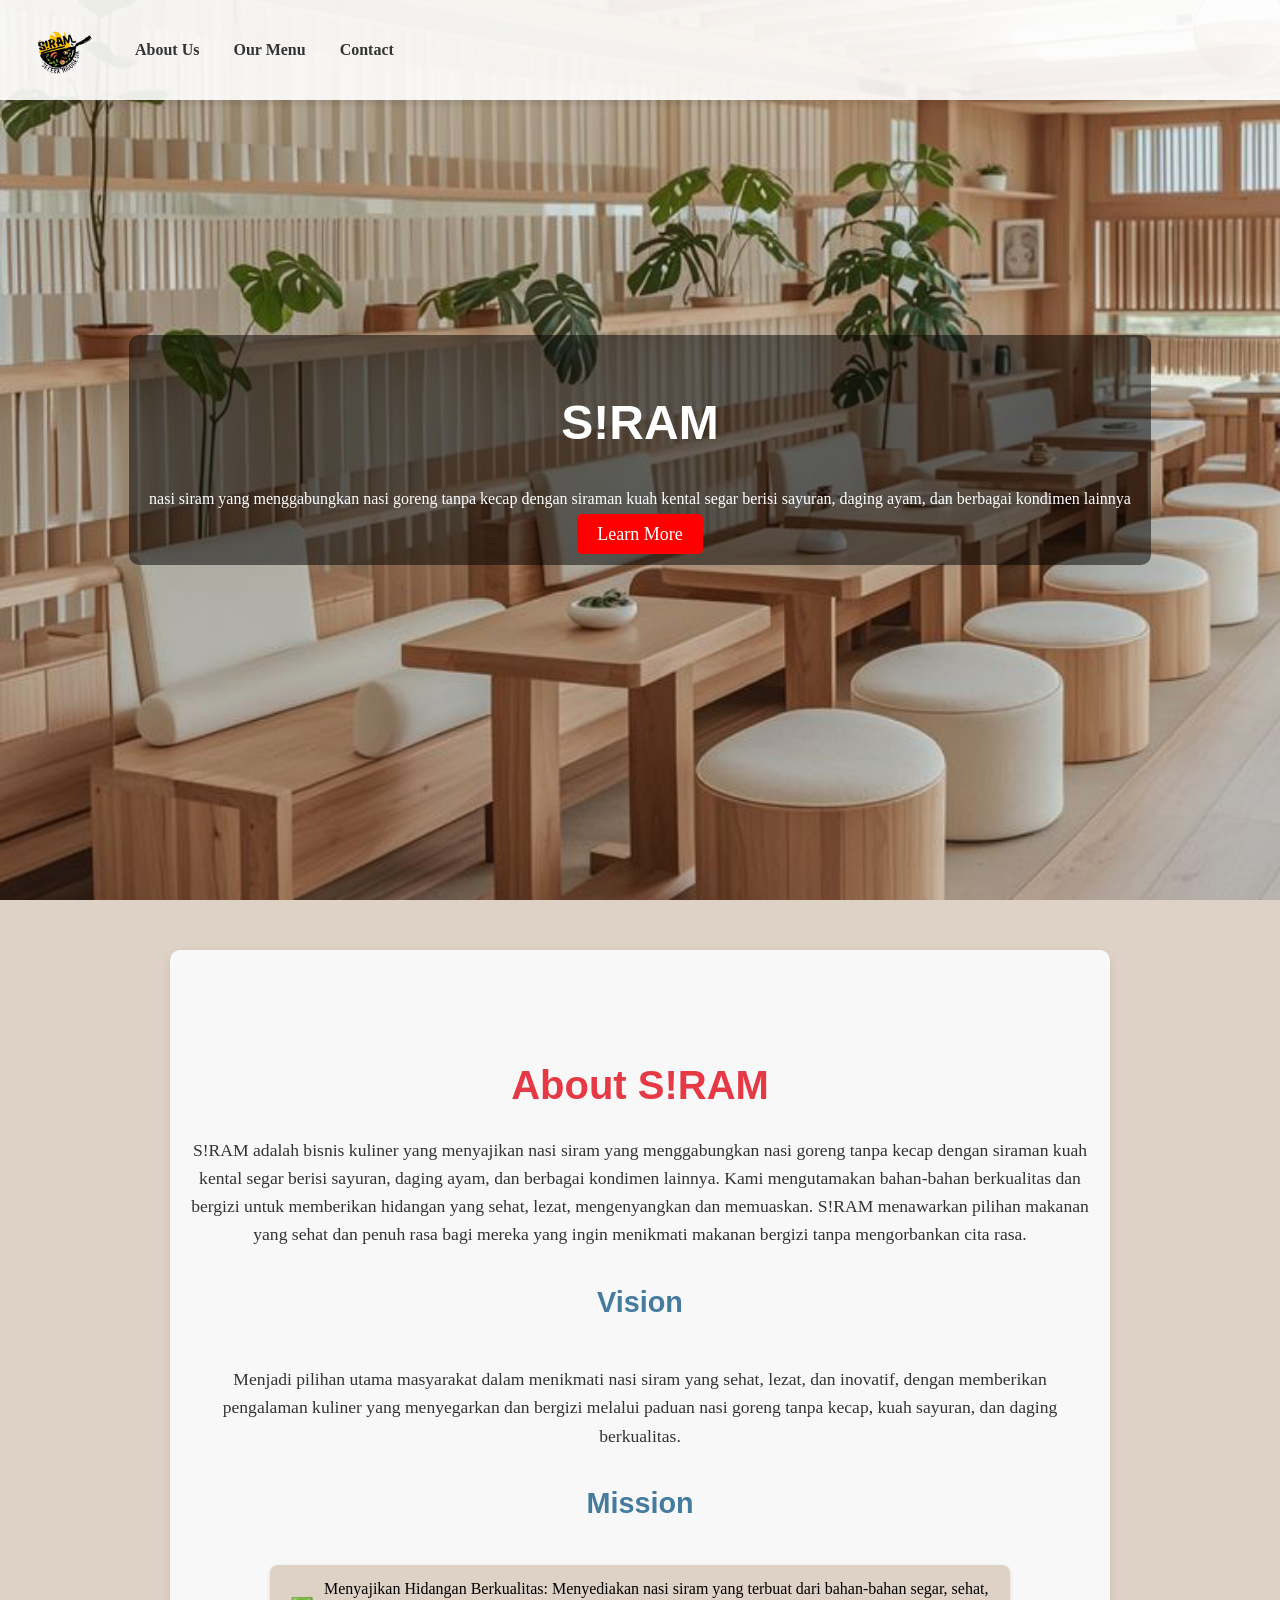
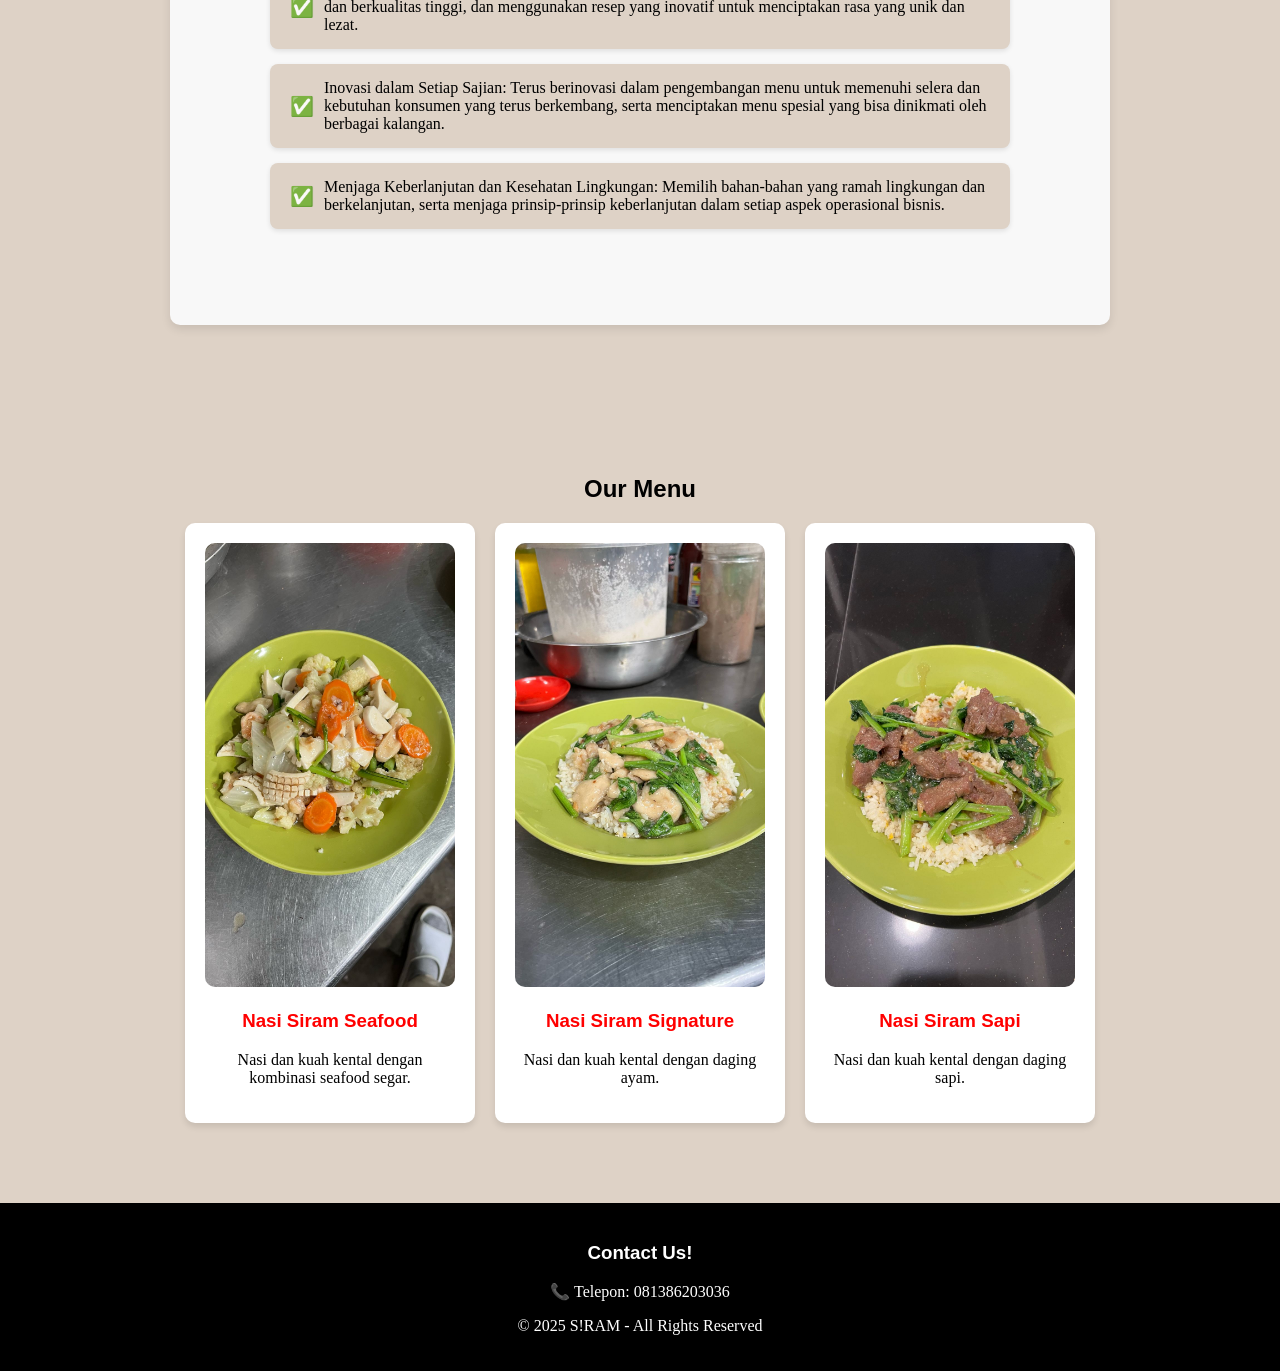
<file: index.html>
<!DOCTYPE html>
<html lang="id">
<head>
    <meta charset="UTF-8">
    <meta name="viewport" content="width=device-width, initial-scale=1.0">
    <title>S!RAM - Nasi Siram</title>
    <link rel="stylesheet" href="siram.css">
</head>
<body>
    
    <!-- Header -->
    <header class="sticky-header">
        <div class="header-content">
            <img src="SIRAM-removebg-preview.png" alt="S!RAM Logo" class="logo">
            <nav>
                <a href="#about" class="nav-link">About Us</a>
                <a href="#menu" class="nav-link">Our Menu</a>
                <a href="#contact" class="nav-link">Contact</a>
            </nav>
        </div>
    </header>
    
    <!-- Hero Section -->
    <section class="hero">
        <div class="hero-content">
            <h1>S!RAM</h1>
            <p>nasi siram yang menggabungkan nasi goreng tanpa kecap dengan siraman kuah kental segar berisi sayuran, daging ayam, dan berbagai kondimen lainnya</p>
            <a href="#about" class="btn">Learn More</a>
        </div>
    </section>
    
    <!-- About Section -->
    <section id="about" class="about section-padding">
        <h2>About S!RAM</h2>
        <p>S!RAM adalah bisnis kuliner yang menyajikan nasi siram yang menggabungkan nasi goreng tanpa kecap dengan siraman kuah kental segar berisi sayuran, daging ayam, dan berbagai kondimen lainnya. Kami mengutamakan bahan-bahan berkualitas dan bergizi untuk memberikan hidangan yang sehat, lezat, mengenyangkan dan memuaskan. S!RAM menawarkan pilihan makanan yang sehat dan penuh rasa bagi mereka yang ingin menikmati makanan bergizi tanpa mengorbankan cita rasa.
        </p>
        
        <h3>Vision</h3>
        <p>Menjadi pilihan utama masyarakat dalam menikmati nasi siram yang sehat, lezat, dan inovatif, dengan memberikan pengalaman kuliner yang menyegarkan dan bergizi melalui paduan nasi goreng tanpa kecap, kuah sayuran, dan daging berkualitas.
        </p>
        
        <h3>Mission</h3>
        <ul class="mission-list">
            <li>Menyajikan Hidangan Berkualitas: Menyediakan nasi siram yang terbuat dari bahan-bahan segar, sehat, dan berkualitas tinggi,  dan menggunakan resep yang inovatif untuk menciptakan rasa yang unik dan lezat.
            </li>
            <li>Inovasi dalam Setiap Sajian: Terus berinovasi dalam pengembangan menu untuk memenuhi selera dan kebutuhan konsumen yang terus berkembang, serta menciptakan menu spesial yang bisa dinikmati oleh berbagai kalangan.
            </li>
            <li>Menjaga Keberlanjutan dan Kesehatan Lingkungan: Memilih bahan-bahan yang ramah lingkungan dan berkelanjutan, serta menjaga prinsip-prinsip keberlanjutan dalam setiap aspek operasional bisnis.</li>
        </ul>
    </section>
    
    <!-- Menu Section -->
    <section id="menu" class="menu section-padding">
        <h2>Our Menu</h2>
        <div class="menu-items">
            <div class="menu-item">
                <img src="menu1.jpg" alt="Nasi Siram Ayam">
                <h3>Nasi Siram Seafood</h3>
                <p>Nasi dan kuah kental dengan kombinasi seafood segar.</p>
            </div>
            <div class="menu-item">
                <img src="menu2.jpg" alt="Nasi Siram Seafood">
                <h3>Nasi Siram Signature</h3>
                <p>Nasi dan kuah kental dengan daging ayam.</p>
            </div>
            <div class="menu-item">
                <img src="menu3.jpg" alt="Nasi Siram Sapi">
                <h3>Nasi Siram Sapi</h3>
                <p>Nasi dan kuah kental dengan daging sapi.</p>
            </div>
        </div>
    </section>
    
    <!-- Contact Section -->
    <footer id="contact">
        <h3>Contact Us!</h3>
        <p>📞 Telepon: 081386203036</p>
        <p>&copy; 2025 S!RAM - All Rights Reserved</p>
    </footer>

    <script src="siram.js"></script>
</body>
</html>
</file>
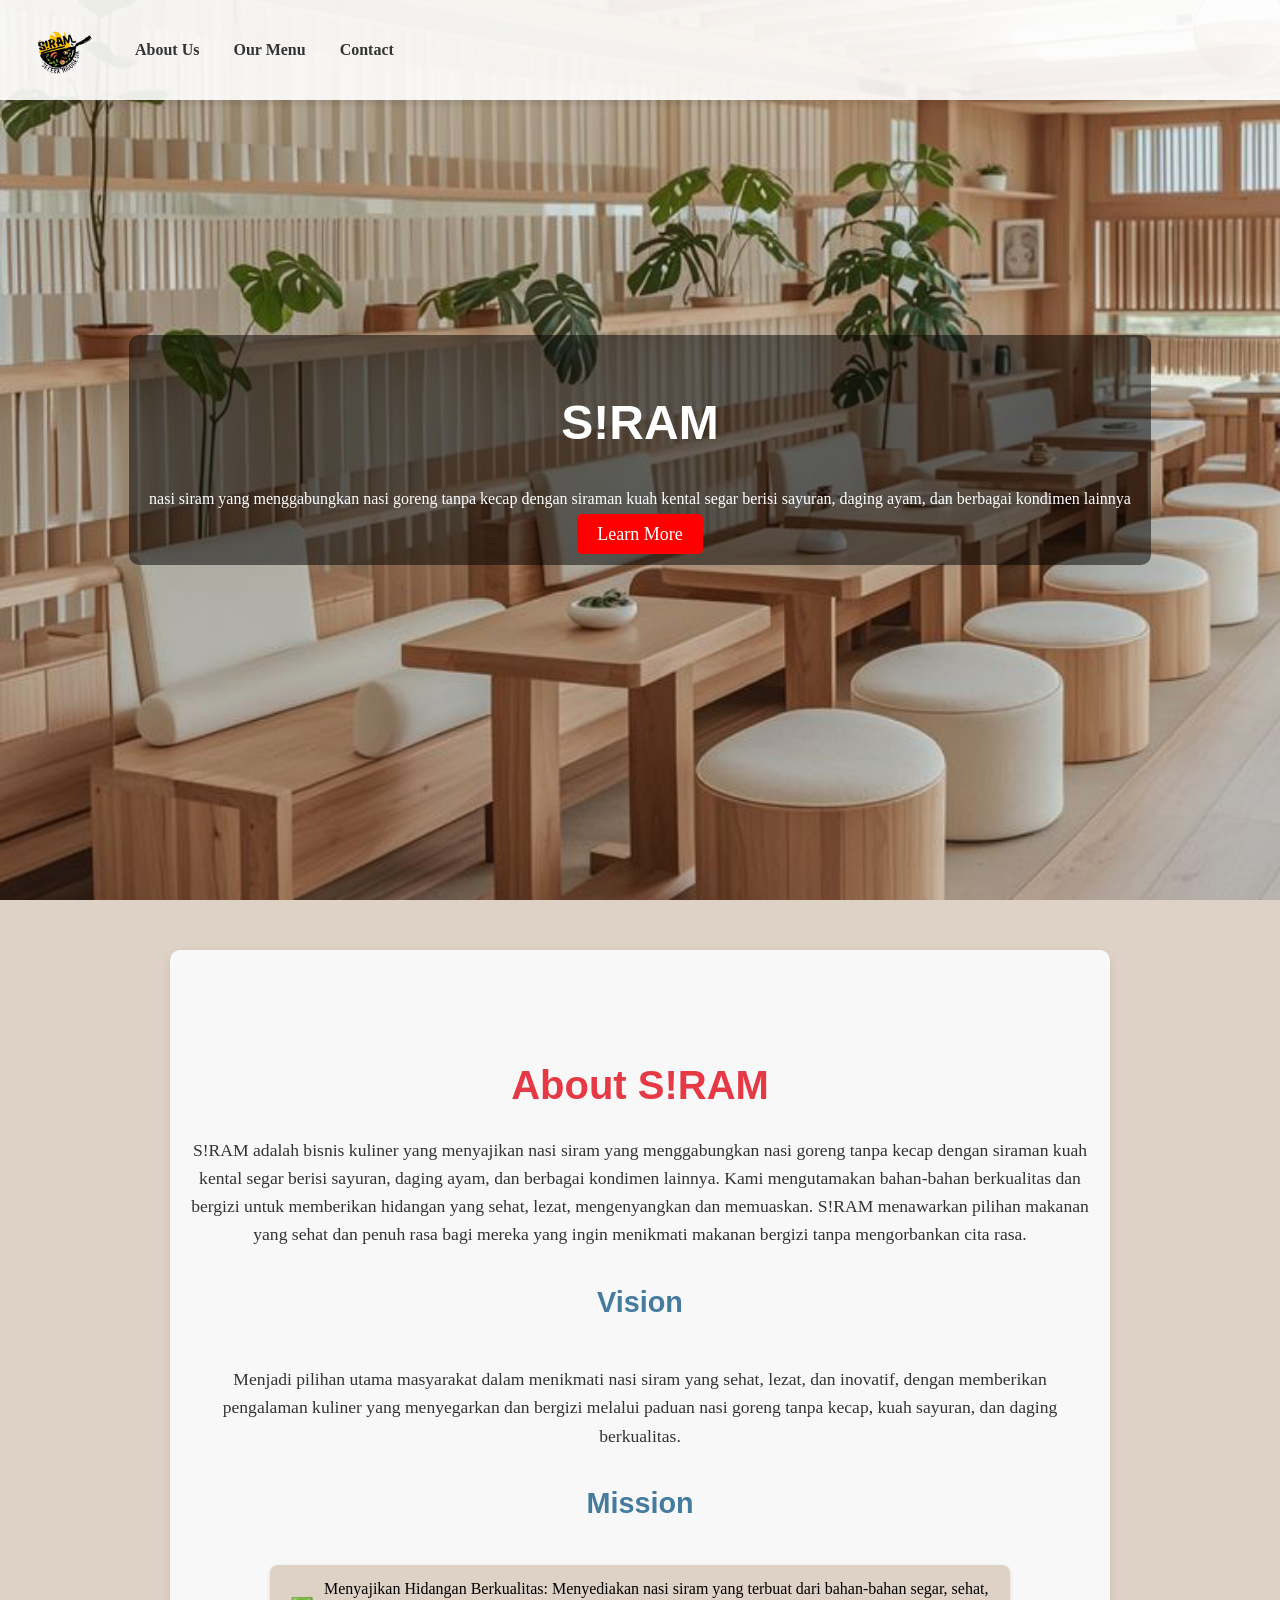
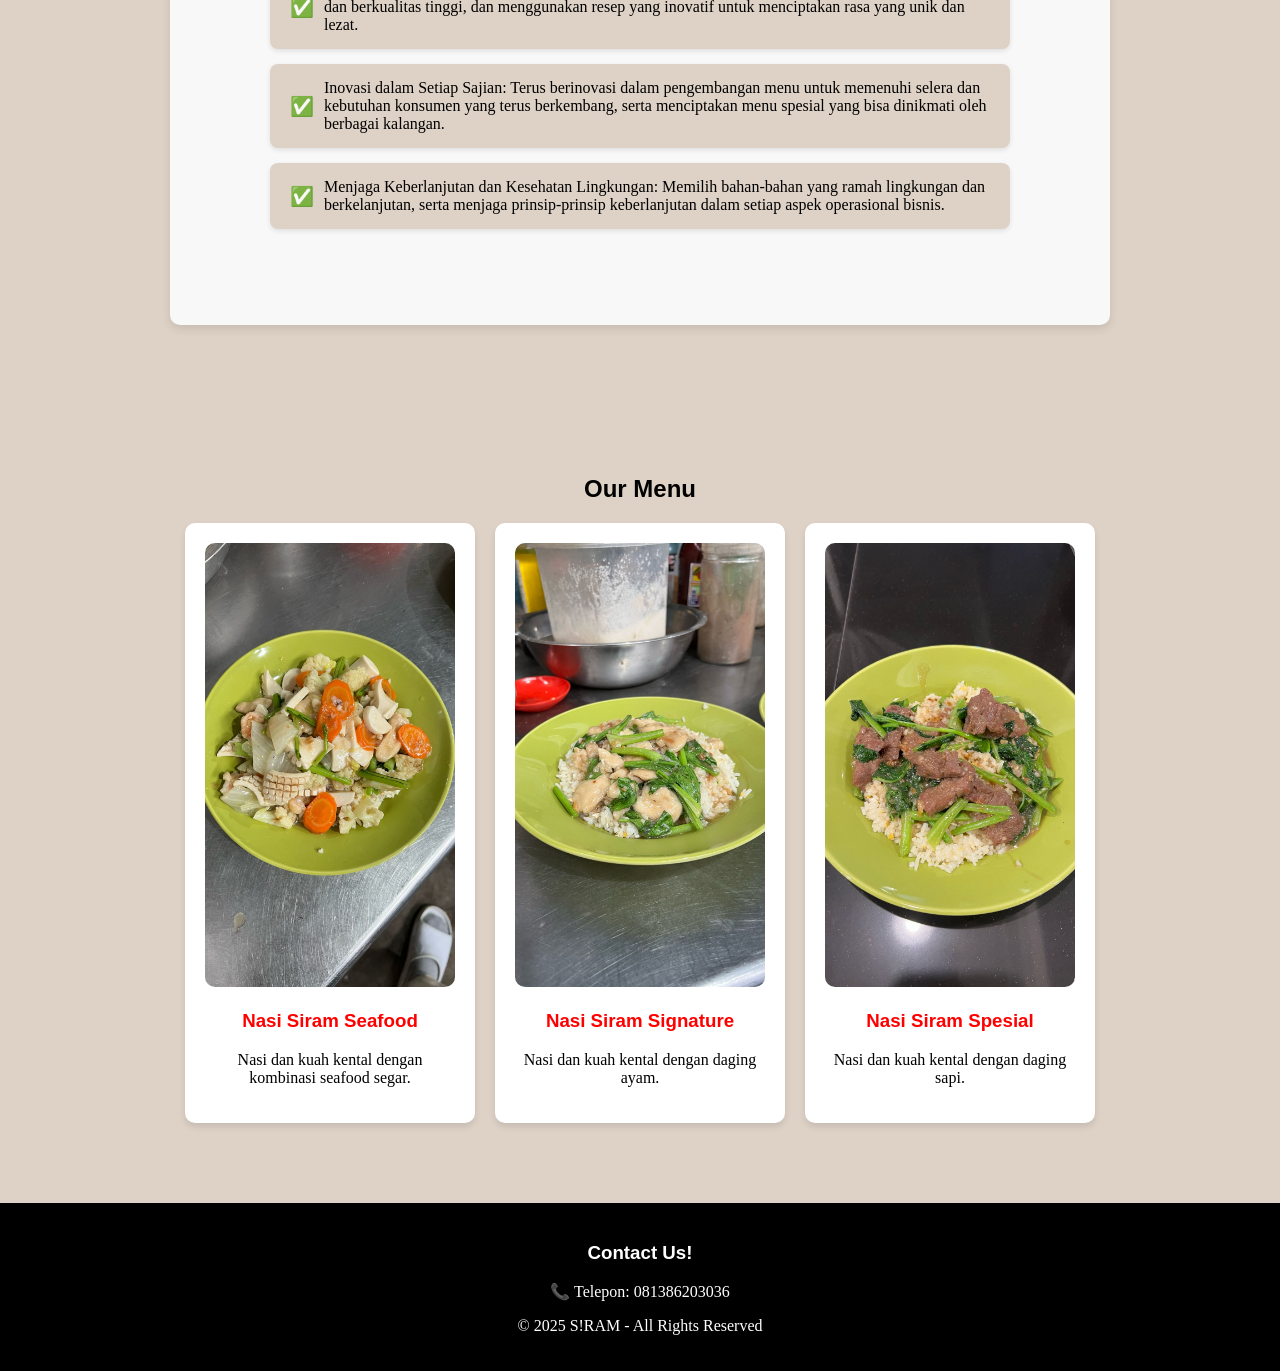
<file: siram.html>
<!DOCTYPE html>
<html lang="id">
<head>
    <meta charset="UTF-8">
    <meta name="viewport" content="width=device-width, initial-scale=1.0">
    <title>S!RAM - Nasi Siram</title>
    <link rel="stylesheet" href="siram.css">
</head>
<body>
    
    <!-- Header -->
    <header class="sticky-header">
        <div class="header-content">
            <img src="SIRAM-removebg-preview.png" alt="S!RAM Logo" class="logo">
            <nav>
                <a href="#about" class="nav-link">About Us</a>
                <a href="#menu" class="nav-link">Our Menu</a>
                <a href="#contact" class="nav-link">Contact</a>
            </nav>
        </div>
    </header>
    
    <!-- Hero Section -->
    <section class="hero">
        <div class="hero-content">
            <h1>S!RAM</h1>
            <p>nasi siram yang menggabungkan nasi goreng tanpa kecap dengan siraman kuah kental segar berisi sayuran, daging ayam, dan berbagai kondimen lainnya</p>
            <a href="#about" class="btn">Learn More</a>
        </div>
    </section>
    
    <!-- About Section -->
    <section id="about" class="about section-padding">
        <h2>About S!RAM</h2>
        <p>S!RAM adalah bisnis kuliner yang menyajikan nasi siram yang menggabungkan nasi goreng tanpa kecap dengan siraman kuah kental segar berisi sayuran, daging ayam, dan berbagai kondimen lainnya. Kami mengutamakan bahan-bahan berkualitas dan bergizi untuk memberikan hidangan yang sehat, lezat, mengenyangkan dan memuaskan. S!RAM menawarkan pilihan makanan yang sehat dan penuh rasa bagi mereka yang ingin menikmati makanan bergizi tanpa mengorbankan cita rasa.
        </p>
        
        <h3>Vision</h3>
        <p>Menjadi pilihan utama masyarakat dalam menikmati nasi siram yang sehat, lezat, dan inovatif, dengan memberikan pengalaman kuliner yang menyegarkan dan bergizi melalui paduan nasi goreng tanpa kecap, kuah sayuran, dan daging berkualitas.
        </p>
        
        <h3>Mission</h3>
        <ul class="mission-list">
            <li>Menyajikan Hidangan Berkualitas: Menyediakan nasi siram yang terbuat dari bahan-bahan segar, sehat, dan berkualitas tinggi,  dan menggunakan resep yang inovatif untuk menciptakan rasa yang unik dan lezat.
            </li>
            <li>Inovasi dalam Setiap Sajian: Terus berinovasi dalam pengembangan menu untuk memenuhi selera dan kebutuhan konsumen yang terus berkembang, serta menciptakan menu spesial yang bisa dinikmati oleh berbagai kalangan.
            </li>
            <li>Menjaga Keberlanjutan dan Kesehatan Lingkungan: Memilih bahan-bahan yang ramah lingkungan dan berkelanjutan, serta menjaga prinsip-prinsip keberlanjutan dalam setiap aspek operasional bisnis.</li>
        </ul>
    </section>
    
    <!-- Menu Section -->
    <section id="menu" class="menu section-padding">
        <h2>Our Menu</h2>
        <div class="menu-items">
            <div class="menu-item">
                <img src="menu1.jpg" alt="Nasi Siram Ayam">
                <h3>Nasi Siram Seafood</h3>
                <p>Nasi dan kuah kental dengan kombinasi seafood segar.</p>
            </div>
            <div class="menu-item">
                <img src="menu2.jpg" alt="Nasi Siram Seafood">
                <h3>Nasi Siram Signature</h3>
                <p>Nasi dan kuah kental dengan daging ayam.</p>
            </div>
            <div class="menu-item">
                <img src="menu3.jpg" alt="Nasi Siram Sapi">
                <h3>Nasi Siram Spesial</h3>
                <p>Nasi dan kuah kental dengan daging sapi.</p>
            </div>
        </div>
    </section>
    
    <!-- Contact Section -->
    <footer id="contact">
        <h3>Contact Us!</h3>
        <p>📞 Telepon: 081386203036</p>
        <p>&copy; 2025 S!RAM - All Rights Reserved</p>
    </footer>

    <script src="siram.js"></script>
</body>
</html>
</file>
<file: siram.css>
body {
    font-family: 'Times New Roman', Times, serif, sans-serif;
    margin: 0;
    padding: 0;
    background-color: #ded2c6;
}

/* Sticky Header */
.sticky-header {
    position: fixed;
    top: 0;
    width: 100%;
    background: rgba(255, 255, 255, 0.9);
    box-shadow: 0px 4px 6px rgba(0, 0, 0, 0.1);
    display: flex;
    justify-content: space-between;
    align-items: center;
    padding: 10px 20px;
    z-index: 1000;
}

.header-content {
    display: flex;
    align-items: center;
}

.logo {
    max-width: 80px;
    margin-right: 20px;
}

nav a {
    margin: 0 15px;
    text-decoration: none;
    color: #333;
    font-weight: bold;
}

nav a:hover {
    color: red;
}

/* Hero Section */
.hero {
    background: url("banner.jpg") no-repeat center center/cover;
    height: 100vh;
    display: flex;
    justify-content: center;
    align-items: center;
    text-align: center;
    color: white;
}

.hero-content {
    background: rgba(0, 0, 0, 0.5);
    padding: 20px;
    border-radius: 10px;
}

.hero h1 {
    font-size: 48px;
}

.btn {
    background: red;
    color: white;
    padding: 10px 20px;
    border-radius: 5px;
    text-decoration: none;
    font-size: 18px;
}

.btn:hover {
    background: darkred;
}

h1, h2, h3 {
    font-family: "Helvetica", Arial, sans-serif;
}

.about {
    text-align: center;
    display: flex;
    flex-direction: column;
    align-items: center;
    justify-content: center;
    max-width: 900px;
    margin: 50px auto;
    padding: 40px;
    background: #f8f8f8;
    border-radius: 10px;
    box-shadow: 0px 4px 10px rgba(0, 0, 0, 0.1);
    transition: transform 0.3s ease-in-out, opacity 0.3s ease-in-out;
}

.about h2 {
    color: #e63946;
    font-size: 2.5rem;
    margin-bottom: 10px;
}

.about h3 {
    color: #457b9d;
    font-size: 1.8rem;
    margin-top: 20px;
}

.about p {
    font-size: 1.1rem;
    line-height: 1.6;
    color: #333;
}

.mission-list {
    list-style: none;
    padding: 0;
    text-align: center;
    display: flex;
    flex-direction: column;
    align-items: center;
    gap: 15px;
}

.mission-list li {
    background: #ded2c6;
    padding: 15px 20px;
    border-radius: 8px;
    width: 100%;
    max-width: 700px;
    box-shadow: 0px 2px 5px rgba(0, 0, 0, 0.1);
    font-size: 1rem;
    text-align: left;
    display: flex;
    align-items: center;
    gap: 10px;
}

.mission-list li::before {
    content: "✅";
    font-size: 1.2rem;
    color: green;
}

/* Smooth fade-in effect when scrolling */
.about {
    opacity: 0;
    transform: translateY(20px);
}

.show {
    opacity: 1;
    transform: translateY(0);
}


/* Sections */
.section-padding {
    padding: 80px 20px;
}

/* Mission List */
.mission-list {
    list-style: none;
    padding: 0;
    text-align: center;
}

/* Menu Section */
.menu {
    background: #ded2c6;
    text-align: center;
}

.menu-items {
    display: flex;
    justify-content: center;
    flex-wrap: wrap;
    gap: 20px;
}

.menu-item {
    background: white;
    padding: 20px;
    border-radius: 10px;
    width: 250px;
    box-shadow: 0px 4px 6px rgba(0, 0, 0, 0.1);
}

.menu-item img {
    width: 100%;
    border-radius: 10px;
}

.menu-item h3 {
    font-family:  Arial, Helvetica, sans-serif;
    color: red;
}

/* Footer */
footer {
    background: black;
    color: white;
    text-align: center;
    padding: 20px;
}

@media (max-width: 768px) {
    .about {
        padding: 20px;
        max-width: 95%;
        margin: 30px auto;
    }

    .about h2 {
        font-size: 2rem;
    }

    .about h3 {
        font-size: 1.5rem;
    }

    .about p {
        font-size: 1rem;
    }

    .mission-list li {
        max-width: 90%;
        font-size: 0.95rem;
        flex-direction: column;
        text-align: center;
    }

    .mission-list li::before {
        font-size: 1.5rem;
        display: block;
    }
}
</file>
